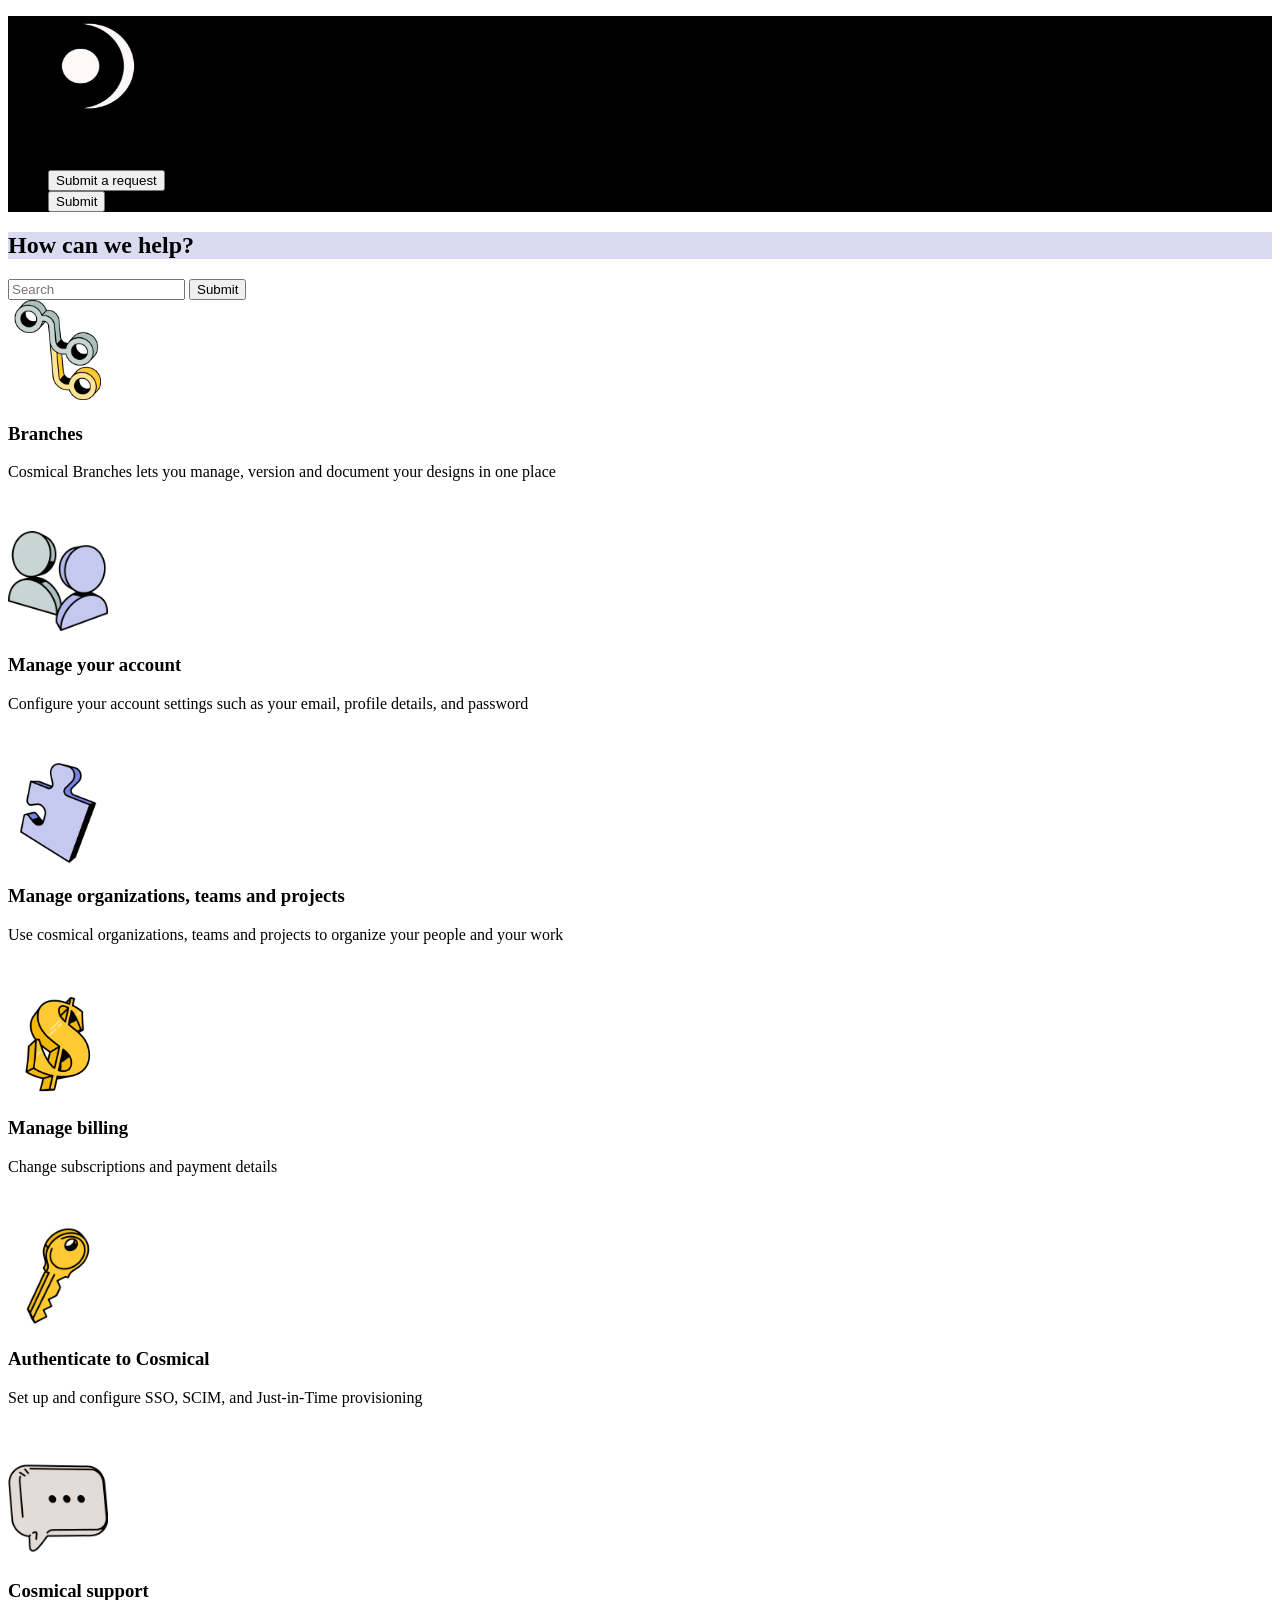
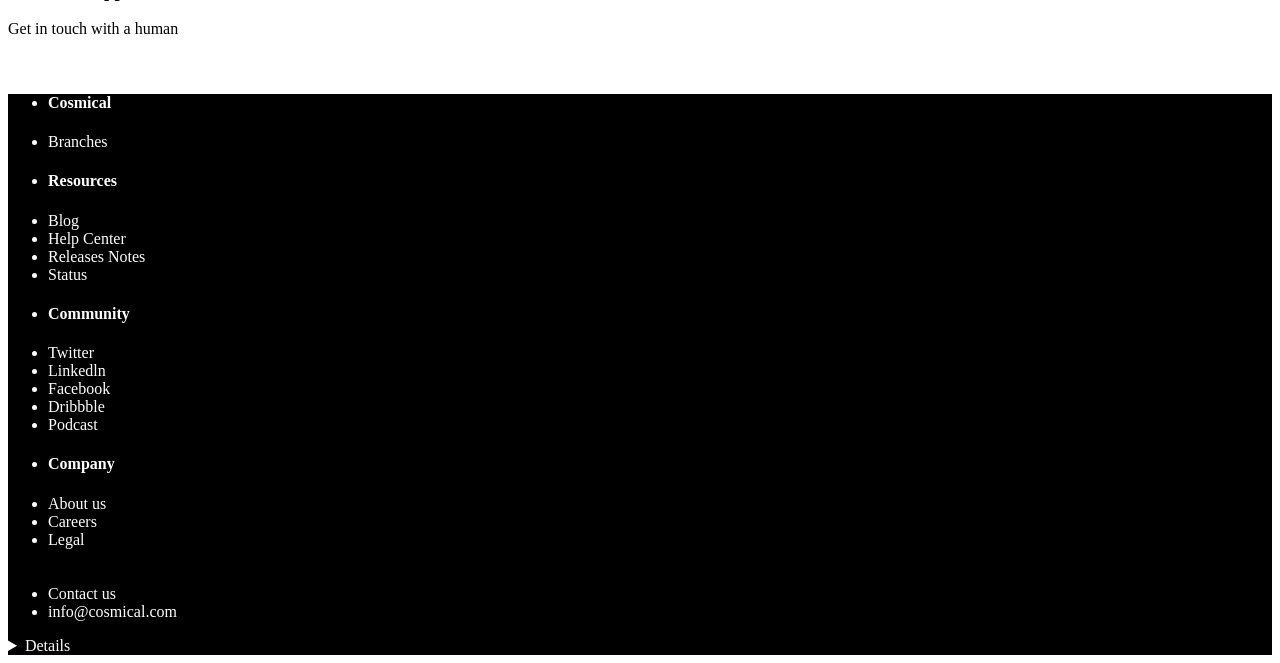
<file: index.html>
<!DOCTYPE html>
<html lang="en">

<head>
    <meta charset="UTF-8">
    <meta name="viewport" content="width=device-width, initial-scale=1.0">
    <title>Document</title>
    <link rel="stylesheet" href="style.css">
</head>

<body>
    <header>
        <nav>
            <ul>
                <li><img src="img/cosmical-logo.png" alt="cosmical" width="100px" height="100px"></li>
                <li>
                    <p>Cosmical || Help Center</p>
                </li>
                <li><input type="submit" value="Submit a request"></li>
                <li><input type="submit" value="Submit"></li>
            </ul>
        </nav>
    </header>
    <main>
        <article>
            <h1>How can we help?</h1>
            <form action="data.php" method="post">
                <input type="text" name="search" id="search" placeholder="Search">
                <input type="submit" value="Submit">
            </form>
        </article>
        <article>
            <section>
                <img src="img/repository.png" alt="repository" width="100px" height="100px">
                <p>
                    <h3>Branches</h3>
                    <p>Cosmical Branches lets you manage, version and document your designs in one place</p>
                    <a href="index.html">Learn More</a>
                </p>
            </section>
            <section>
                <img src="img/account.png" alt="account" width="100px" height="100px">
                <p>
                    <h3>Manage your account</h3>
                    <p>Configure your account settings such as your email, profile details, and password</p>
                    <a href="index.html">Learn More</a>
                </p>
            </section>
            <section>
                <img src="img/team.png" alt="team" width="100px" height="100px">
                <p>
                    <h3>Manage organizations, teams and projects</h3>
                    <p>Use cosmical organizations, teams and projects to organize your people and your work</p>
                    <a href="index.html">Learn More</a>
                </p>
            </section>
            <section>
                <img src="img/dollar.png" alt="dollar" width="100px" height="100px">
                <p>
                    <h3>Manage billing</h3>
                    <p>Change subscriptions and payment details</p>
                    <a href="index.html">Learn More</a>
                </p>
            </section>
            <section>
                <img src="img/key.png" alt="key" width="100px" height="100px">
                <p>
                    <h3>Authenticate to Cosmical</h3>
                    <p>Set up and configure SSO, SCIM, and Just-in-Time provisioning</p>
                    <a href="index.html">Learn More</a>
                </p>
            </section>
            <section>
                <img src="img/comment.png" alt="comment" width="100px" height="100px">
                <p>
                    <h3>Cosmical support</h3>
                    <p>Get in touch with a human</p>
                    <a href="index.html">Learn More</a>
                </p>
            </section>
        </article>
    </main>
    <footer>
        <ul>
            <li>
                <h4>Cosmical</h4>
            </li>
            <li><a href="branches.html">Branches</a></li>
        </ul>
        <ul>
            <li>
                <h4>Resources</h4>
            </li>
            <li><a href="branches.html">Blog</a></li>
            <li><a href="branches.html">Help Center</a></li>
            <li><a href="branches.html">Releases Notes</a></li>
            <li><a href="branches.html">Status</a></li>
        </ul>
        <ul>
            <li>
                <h4>Community</h4>
            </li>
            <li><a href="https://x.com/?lang=es" target="_blank">Twitter</a></li>
            <li><a href="https://es.linkedin.com/" target="_blank">Linkedln</a></li>
            <li><a href="https://www.facebook.com/?locale=es_ES" target="_blank">Facebook</a></li>
            <li><a href="branches.html">Dribbble</a></li>
            <li><a href="branches.html">Podcast</a></li>
        </ul>
        <ul>
            <li>
                <h4>Company</h4>
            </li>
            <li><a href="branches.html">About us</a></li>
            <li><a href="branches.html">Careers</a></li>
            <li><a href="branches.html">Legal</a></li>
            <br><br>
            <li>Contact us</li>
            <li>info@cosmical.com</li>
        </ul>
        <details>
            <img src="img/cosmical-logo.png" alt="logo" width="50px" height="50px">
            <p>&copy; Copyright 2024</p>
            <p>Cosmical Studio Design, Inc.</p>
            <p>All rights deserved</p>
        </details>
    </footer>
</body>

</html>
</file>
<file: style.css>
header{
    background-color: black;
}
h1{
    background-color: #DADBF1;
}
footer{
    background-color: black;
    color: white;
}
a{
    text-decoration: none;
    color: white;
}
</file>
